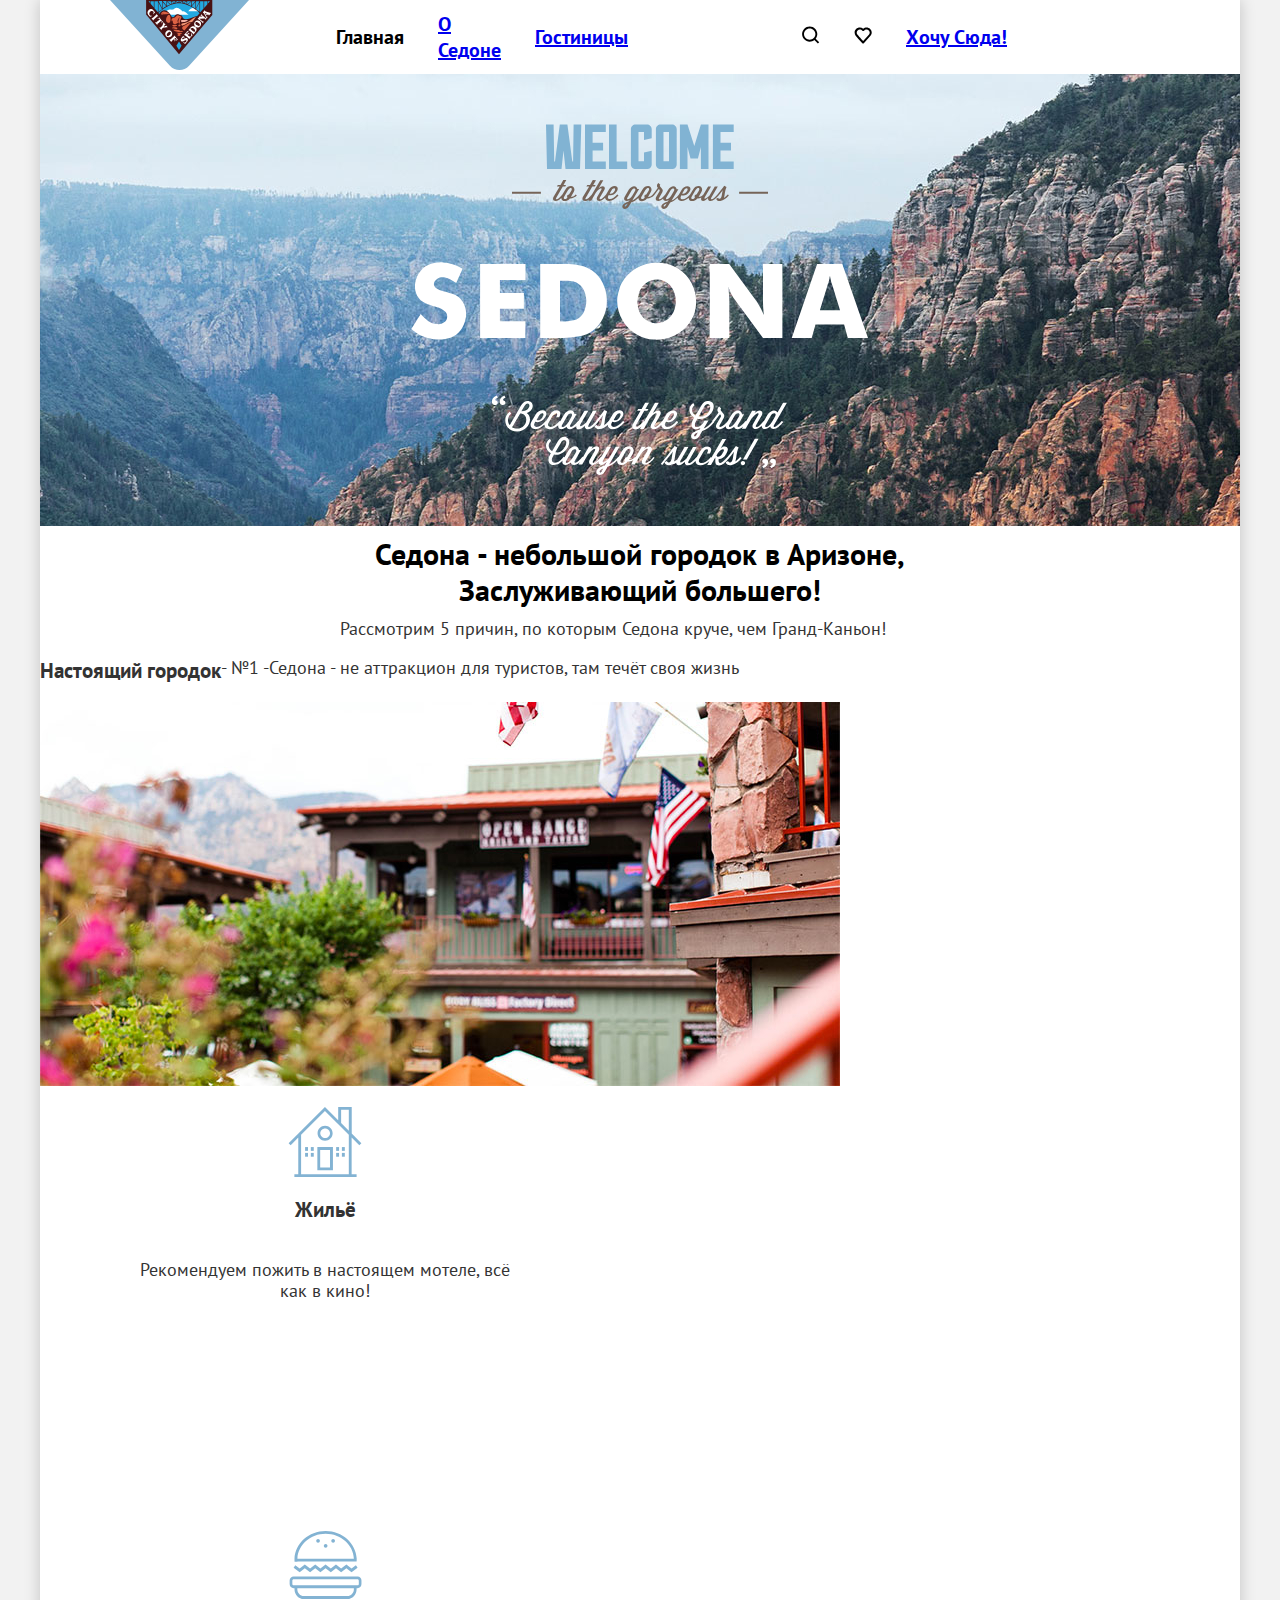
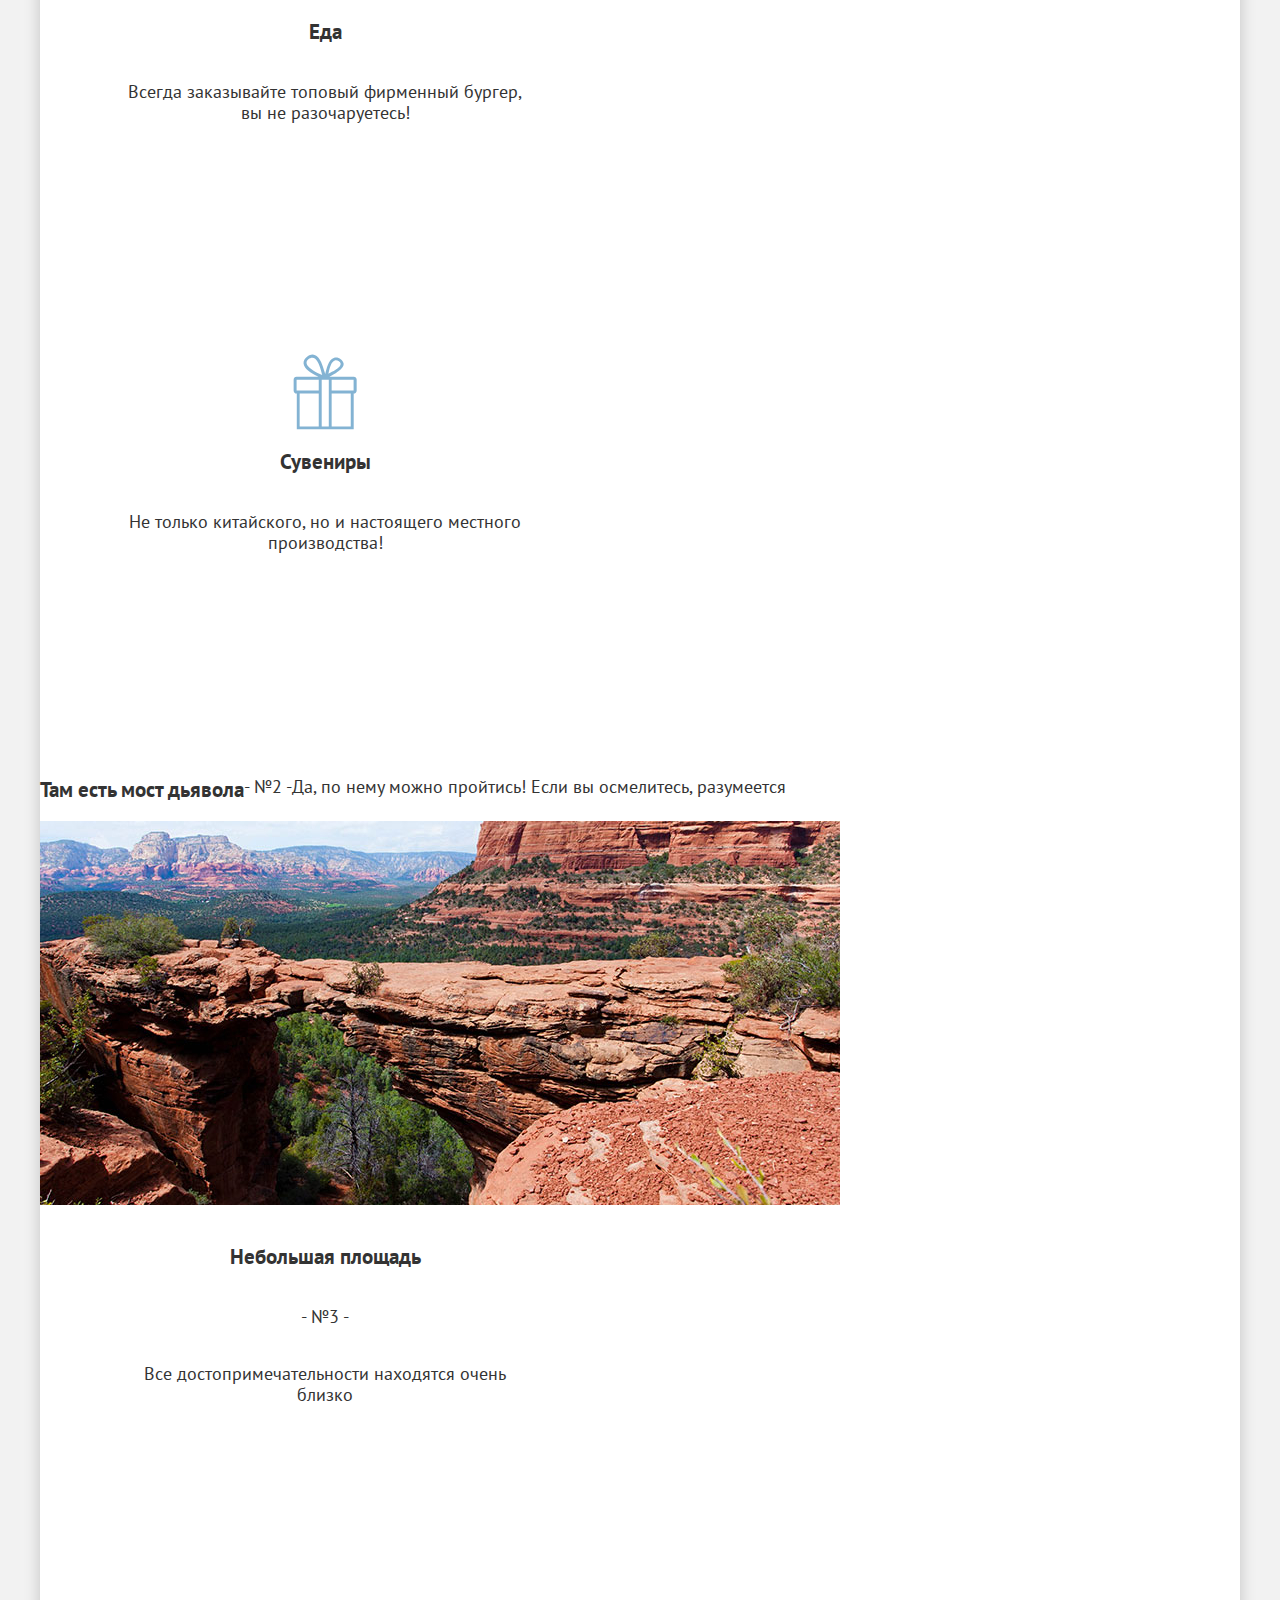
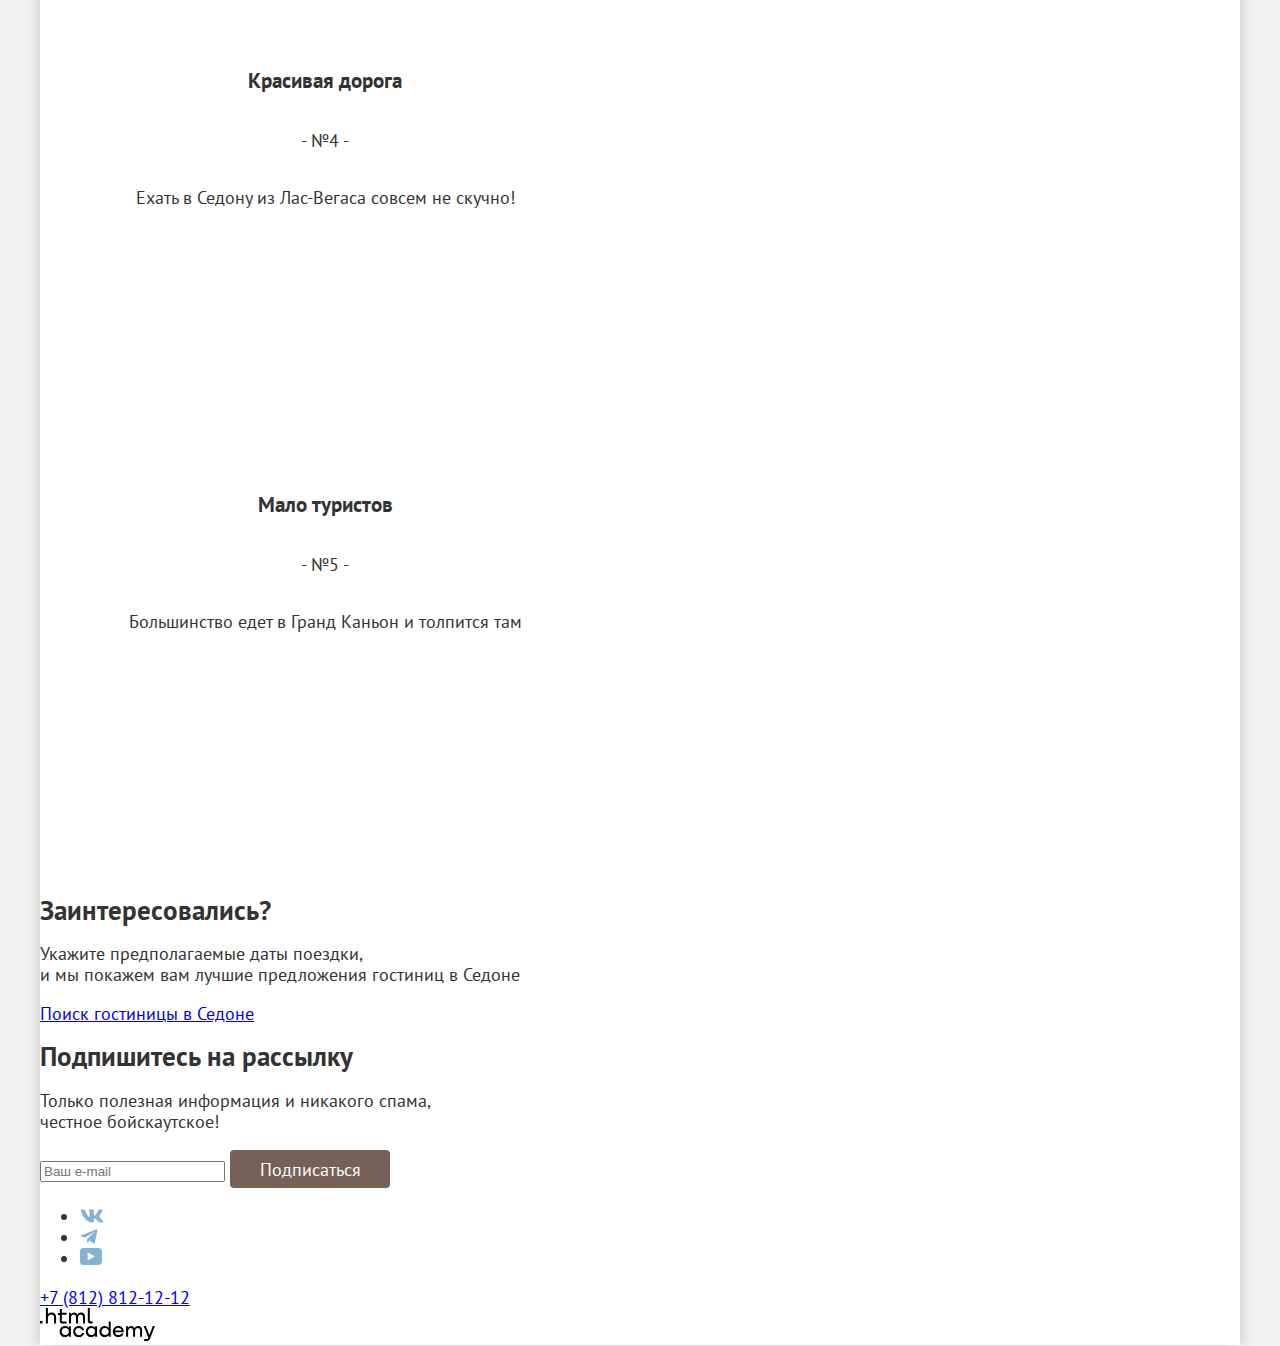
<file: index.html>
<!DOCTYPE html>
<html lang="ru">
  <head>
    <meta charset="utf-8">
    <title>Седона</title>
    <link rel="stylesheet" href="styles/styles.css">
  </head>
  <body> 
    <!-----------------------------Header----------------------------->
    <header class="page-header">
      <a class="logo">
        <img src="images/svg/logo.svg" width="139" height="70" alt="Логотип">
      </a>
     <!---------------------------Navigation--------------------------->
      <nav class="navigation">
          <ul class="navigation-list">
              <li class="navigation-item">
                <a class="navigation-link">Главная</a>
              </li>
              <li class="navigation-item">
                  <a href="#" class="navigation-link">О Седоне</a>
              </li>
              <li class="navigation-item">
                <a href="catalog.html" class="navigation-link">Гостиницы</a>
              </li>
          </ul>
      </nav>
      <nav class="navigation">
        <ul class="navigation-list">
          <li class="navigation-item">
            <img class="header-icons" src="images/svg/search.svg" alt="Поиск" width="18" height="18">
              <a href="#" class="navigation-link">
                <span class="visually-hidden">Поиск</span>
              </a>
          </li>
          <li class="navigation-item">
            <img class="header-icons" src="images/svg/favorite.svg" alt="Избранное" width="18" height="17">
            <a href="#" class="navigation-link">
              <span class="visually-hidden">Избранное</span>
            </a>
          </li>
          <li class="navigation-item">
            <a href="#" class="navigation-button">Хочу сюда!</a>
          </li>
        </ul>
      </nav>
    </header>
    <!-------------------------Main-------------------------->
    <main class="main-index">

        <section class="welcome">
          <h1 class="visually-hidden">Добро пожаловать в Седону</h1>
            <img class="image-welcome" src="images/svg/welcome.svg" width="458" height="352" alt="Добро пожаловать в Седону">
        </section>   
        
        <section class="reasons">
          <p class="welcome-description">
             Седона - небольшой городок в Аризоне, Заслуживающий большего! 
          </p>
          <p class="intro">
          Рассмотрим 5 причин, по которым Седона круче, чем Гранд-Каньон!
          </p>
          <div class="main-reason">
            <h3 class="reason-title">Настоящий городок</h3>
              <p class="reason-position">- №1 -</p>
                <p class="reason-description">Седона - не аттракцион для туристов, там течёт своя жизнь</p>
              <img class="reason-image" src="images/jpg/photo-1.jpg" width="800" height="384" alt="Городок пейзаж">     
          </div>
          <div class="secondary-reason">
            <img class="housing" src="images/svg/housing.svg" alt="housing" width="74" height="72">
            <h3 class="reason-title">Жильё</h3>
              <p class="reason-description">
              Рекомендуем пожить в настоящем мотеле, всё как в кино!</p>
          </div>
          <div class="secondary-reason">
            <img class="food" src="images/svg/food.svg" alt="food" width="73" height="70">
            <h3 class="reason-title">Еда</h3>
              <p class="reason-description">Всегда заказывайте топовый фирменный бургер, вы не разочаруетесь!</p>
          </div>
          <div class="secondary-reason">
            <img class="souvenirs" src="images/svg/souvenirs.svg" alt="souvenirs" width="64" height="76">
              <h3 class="reason-title">Сувениры</h3>
                <p class="reason-description">Не только китайского, но и настоящего местного производства!</p>
          </div>  
          <div class="main-reason">
            <h3 class="reason-title">Там есть мост дьявола</h3>
              <p class="reason-position">- №2 -</p>
                <p class="reason-description">Да, по нему можно пройтись! Если вы осмелитесь, разумеется</p>
            <img class="reason-image" src="images/jpg/photo-2.jpg" width="800" height="384" alt="Мост дьявола">
          </div>
          <div class="secondary-reason">
            <h3 class="reason-title">Небольшая площадь</h3>
              <p class="reason-position">- №3 -</p>
                <p class="reason-description"> Все достопримечательности находятся очень близко</p>
          </div>
          <div class="secondary-reason">
            <h3 class="reason-title">Красивая дорога</h3>
              <p class="reason-position">- №4 -</p>
                <p class="reason-description">Ехать в Седону из Лас-Вегаса совсем не скучно!</p>
          </div>
          <div class="secondary-reason">
            <h3 class="reaso-title">Мало туристов</h3>
              <p class="reason-position">- №5 -</p>
                <p class="reason-descripion">Большинство едет в Гранд Каньон и толпится там</p>
          </div>
          </section>
          <section class="invited">
            <h2 class="invited-title">Заинтересовались?</h2>
              <p class="invited-description">Укажите предполагаемые даты поездки,<br>и мы покажем вам лучшие предложения гостиниц в Седоне </p>
              <a href="#" class="invited-link"> Поиск гостиницы в Седоне</a>
        </section>
    </main>
      <!------------------------Footer------------------------------>
    <footer class="page-footer">
          <section class="news-background">
            <h2 class="news-title-index">Подпишитесь на рассылку</h2>
              <p class="news-description">Только полезная информация и никакого спама,<br>честное бойскаутское!</p>
                <form class="news-form" action="https://echo.htmlacademy.ru/" method="post">
                  <label class="news-email">
                    <span class="visually-hidden">E-mail</span>
                  </label>
                <input class="field" placeholder="Ваш e-mail" type="email" name="news-email" id="news-email" required>
                 <button class="button news-button" type="submit">Подписаться</button>
              </form>
          </section>
        <!----------------------Social network---------------------------->
        <section class="social networks">
          <h2 class="visually-hidden">Социальные сети</h2>
            <ul class="social-list">
              <li class="social-item">             
                  <a class="social-link" href="https://vk.com/htmlacademy">     
                      <img class="social-icons" src="images/svg/VK.svg" width="24" height="14" alt="VK">
                    <span class="visually-hidden">VK</span>
                  </a>
              </li>
              <li class="social-item">
                  <a class="social-link" href="https://t.me/htmlacademy">
                      <img class="social-icons" src="images/svg/telegram.svg" width="18" height="15" alt="Telegram"> 
                    <span class="visually-hidden">Telegram</span>
                  </a>
              </li>
              <li class="social-item">               
                  <a class="social-link" href="https://www.youtube.com/user/htmlacademyru">
                      <img class="social-icons" src="images/svg/youtube.svg" width="22" height="17" alt="YouTube">
                    <span class="visually-hidden">Youtube</span>
                  </a>
              </li>
            </ul>
        </section>
        <section class="tel">
          <h2 class="visually-hidden">Телефон</h2>
            <a href="tel:88128121212">+7 (812) 812-12-12</a>
        </section>
        <section class="htmlacademy-link"> 
            <a class="htmlacademy-link" href="https://htmlacademy.ru"><img src="images/svg/HTML-Academy.svg" width="115" height="33" alt="логотип html academy"></a>
        </section>
    </footer>
  </body>
</html>
</file>
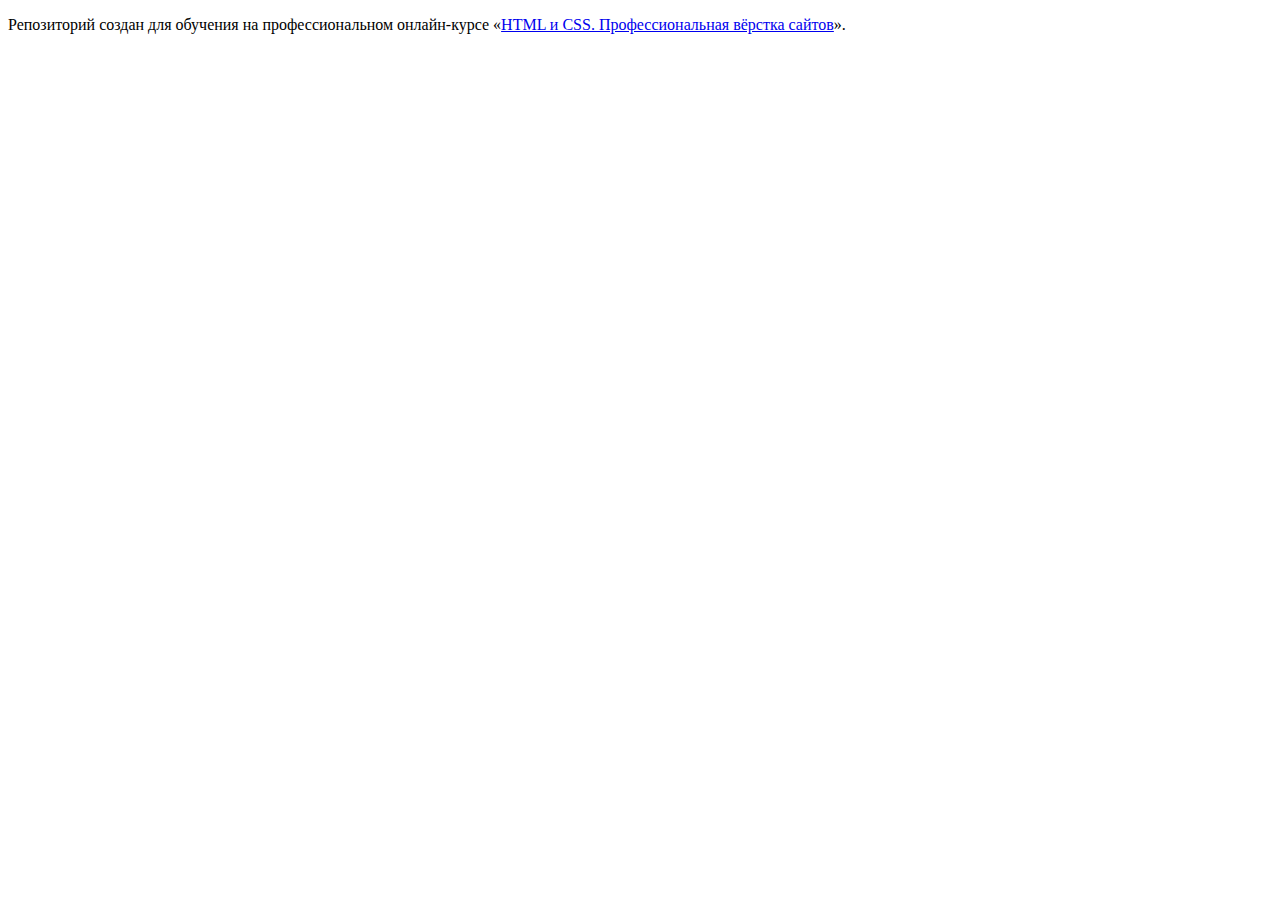
<file: 1/index.html>
<!DOCTYPE html>
<html lang="ru">
  <head>
    <meta charset="utf-8">
    <title>HTML Academy: Седона</title>
    <base href="https://htmlacademy-htmlcss.github.io/2101973-sedona-34/1/">
</head>
  <body>

    <p>Репозиторий создан для обучения на профессиональном онлайн‑курсе «<a href="https://htmlacademy.ru/intensive/htmlcss">HTML и CSS. Профессиональная вёрстка сайтов</a>».</p>

  </body>
</html>
</file>
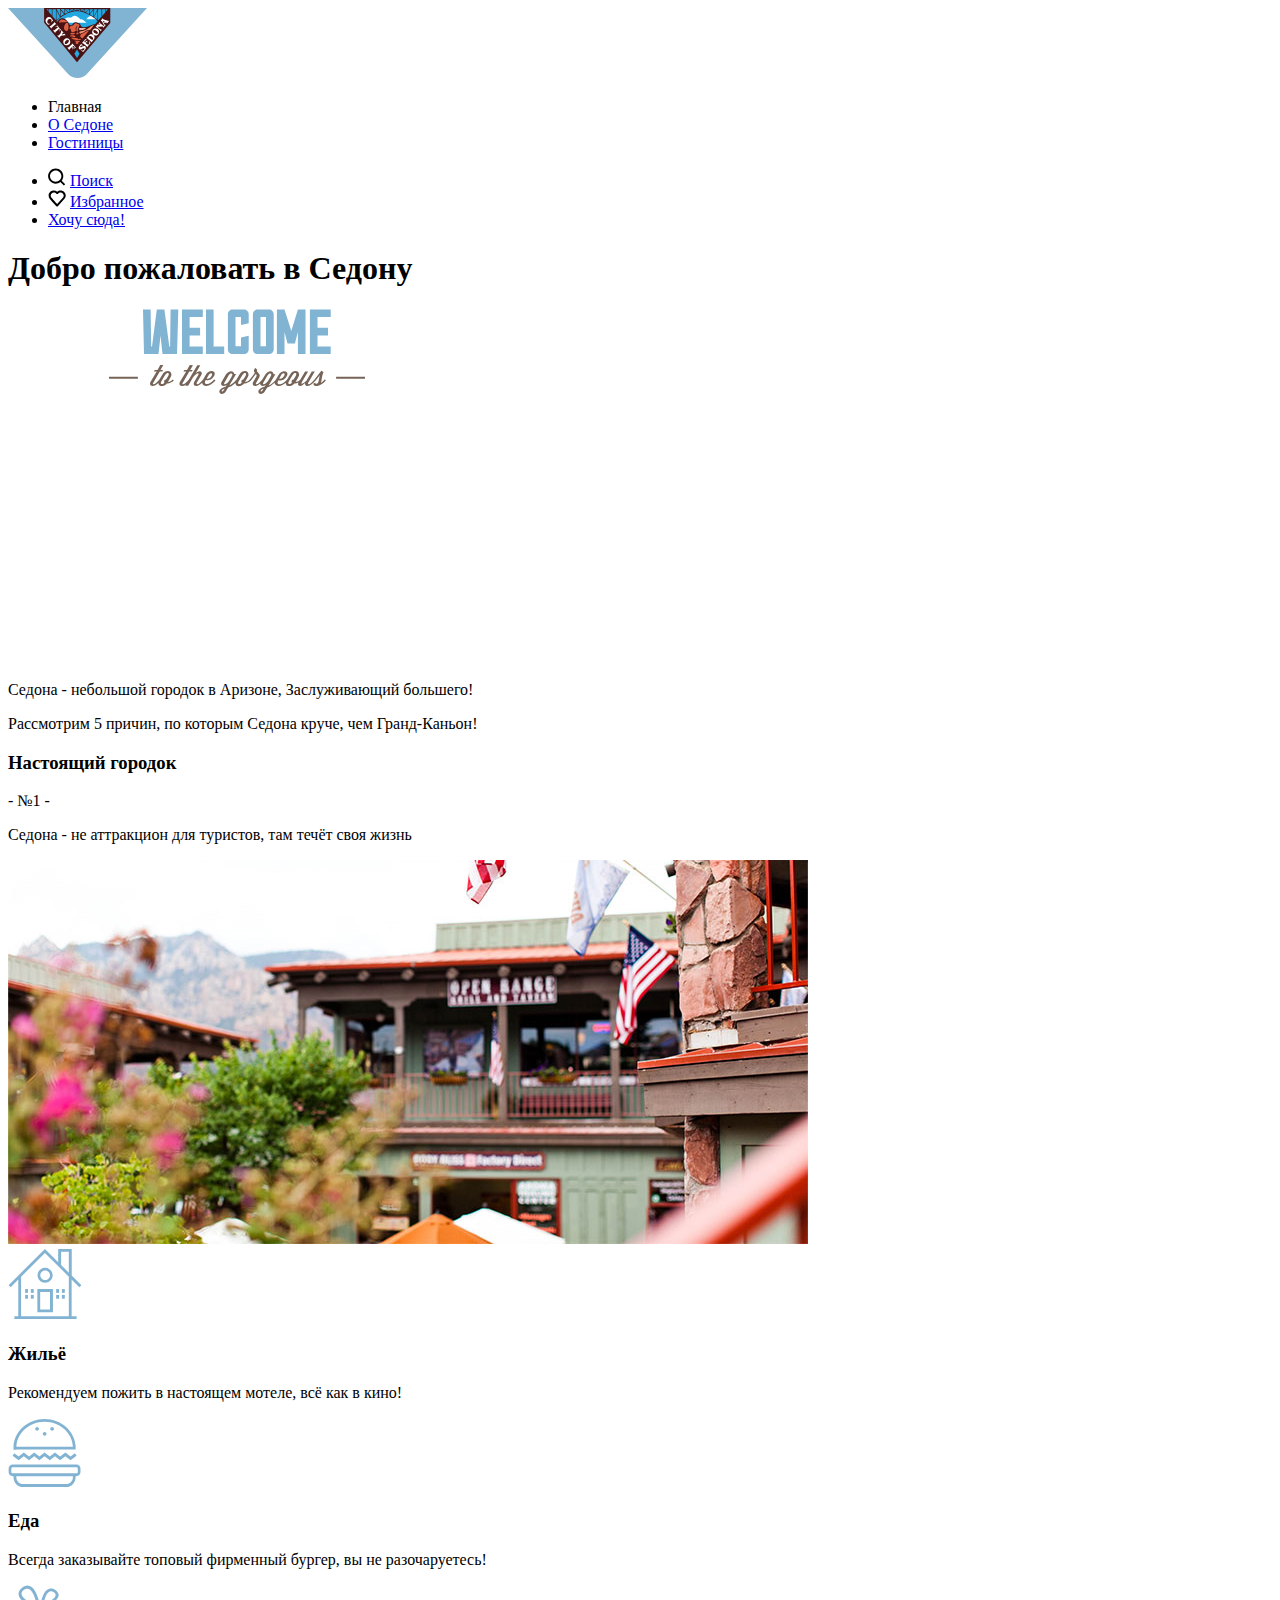
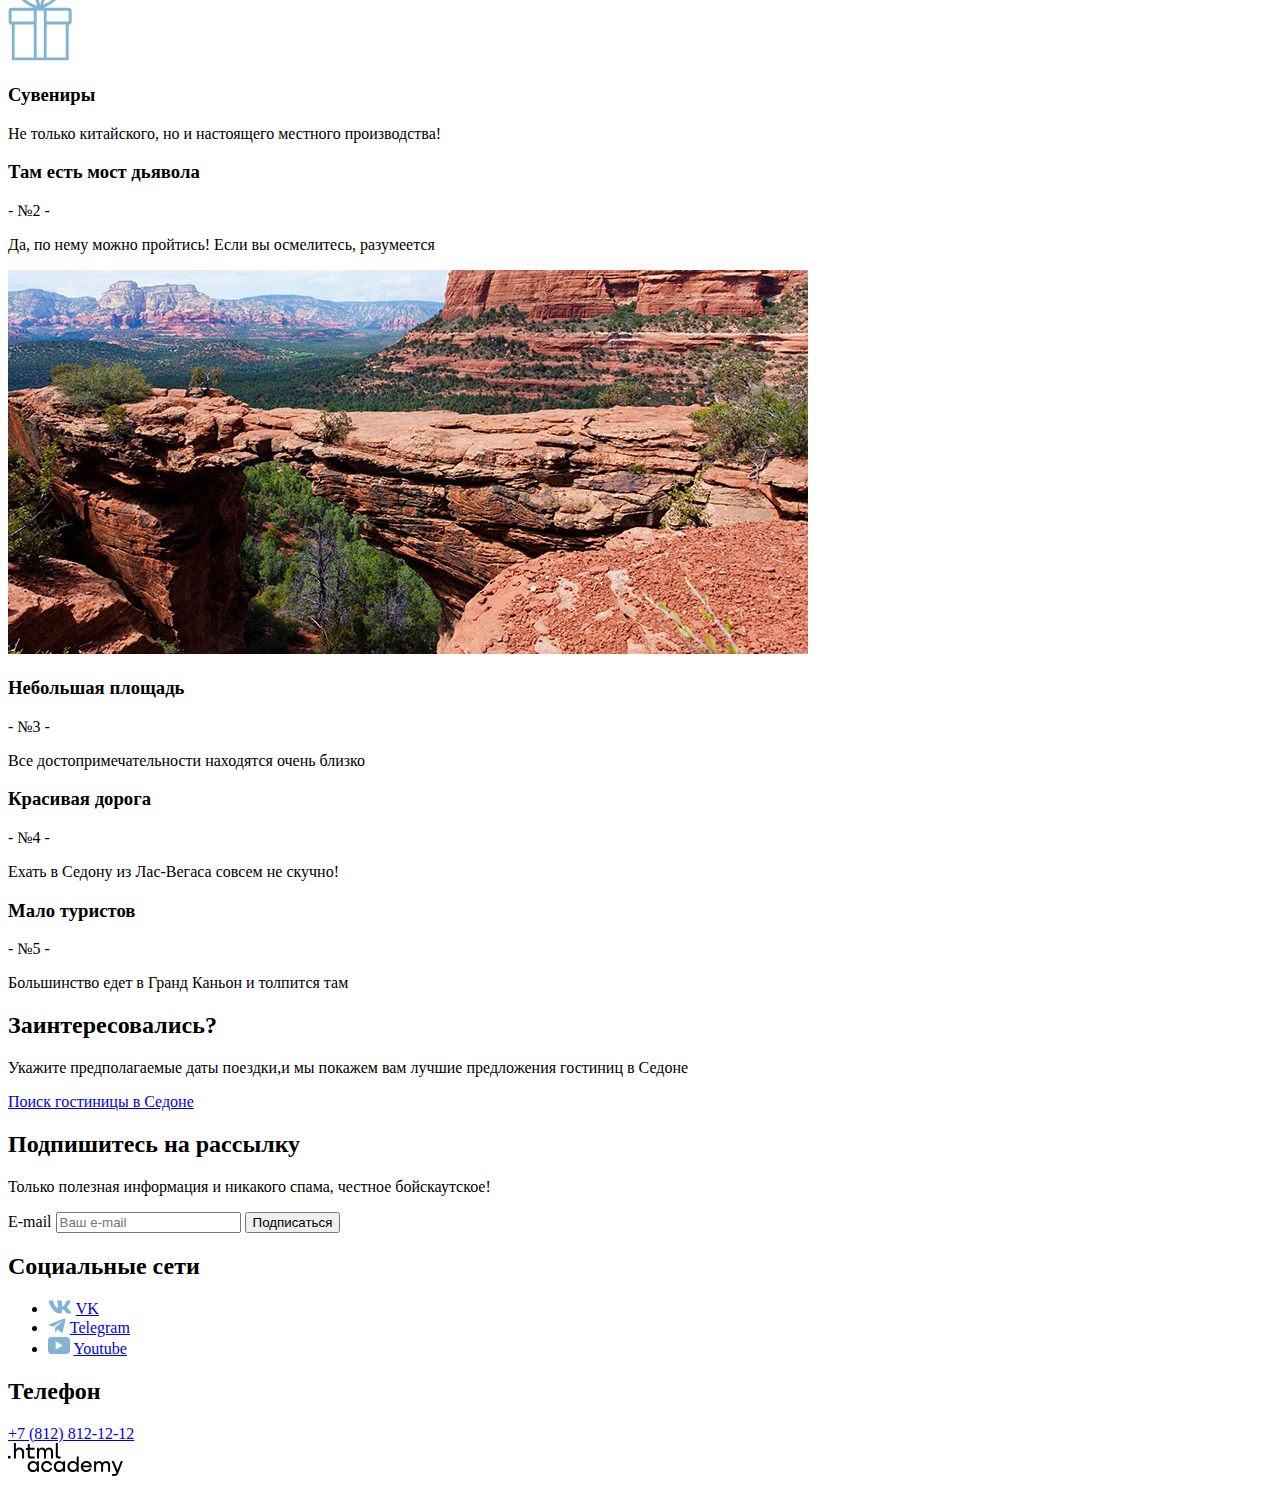
<file: 4/index.html>
<!DOCTYPE html>
<html lang="ru">
  <head>
    <meta charset="utf-8">
    <title>Седона</title>
    <base href="https://htmlacademy-htmlcss.github.io/2101973-sedona-34/4/">
</head>
  <body> 
    <!-----------------------------Header----------------------------->
    <header class="page-header">
      <a class="logo">
        <img src="images/svg/logo.svg" width="139" height="70" alt="Логотип">
      </a>
     <!---------------------------Navigation--------------------------->
      <nav class="navigation">
          <ul class="navigatiin-list">
              <li class="navigation-item">
                <a class="navigation-link">Главная</a>
              </li>
              <li class="navigation-item">
                <a href="#" class="navigation-link">О Седоне</a>
              </li>
              <li class="navigation-item">
                <a href="catalog.html" class="navigation-link">Гостиницы</a>
              </li>
          </ul>
      </nav>
      <nav class="navigation">
        <ul class="navigation-list">
          <li class="navigation-item">
            <img class="header-icons" src="images/svg/search.svg" alt="Поиск" width="18" height="18">
              <a href="#" class="navigation-link">
                <span class="visually-hidden">Поиск</span>
              </a>
          </li>
          <li class="navigation-item">
            <img class="header-icons" src="images/svg/favorite.svg" alt="Избранное" width="18" height="17">
            <a href="#" class="navigation-link">
              <span class="visually-hidden">Избранное</span>
            </a>
          </li>
          <li class="navigation-item">
            <a href="#" class="navigation-link">Хочу сюда!</a></li>
        </ul>
      </nav>
    </header>
    <!-------------------------Main-------------------------->
    <main class="main-index">
        <h1 class="visually-hidden">Добро пожаловать в Седону</h1>
          <img class="Welcome" src="images/svg/welcome.svg" width="458" height="352" alt="Добро пожаловать в Седону">
          <p class="welcome-description">
             Седона - небольшой городок в Аризоне, Заслуживающий большего! 
          </p>
        <section class="reasons">
          <p class="intro">
          Рассмотрим 5 причин, по которым Седона круче, чем Гранд-Каньон!
          </p>
        <div class="main-reason">
          <h3 class="reason-title">Настоящий городок</h3>
           <p class="reason-position">- №1 -</p>
           <p class="reason-description">Седона - не аттракцион для туристов, там течёт своя жизнь</p>
           <img class="reason-image" src="images/jpg/photo-1.jpg" width="800" height="384" alt="Городок пейзаж">     
        </div>
        <div class="secondary-reason">
          <img class="housing" src="images/svg/housing.svg" alt="housing" width="74" height="72">
          <h3 class="reason-title">Жильё</h3>
            <p class="reason-description">
            Рекомендуем пожить в настоящем мотеле, всё как в кино!</p>
        </div>
        <div class="secondary-reason">
          <img class="food" src="images/svg/food.svg" alt="food" width="73" height="70">
          <h3 class="reason-title">Еда</h3>
            <p class="reason-description">Всегда заказывайте топовый фирменный бургер, вы не разочаруетесь!</p>
        </div>
        <div class="secondary-reason">
          <img class="souvenirs" src="images/svg/souvenirs.svg" alt="souvenirs" width="64" height="76">
            <h3 class="reason-title">Сувениры</h3>
              <p class="reason-description">Не только китайского, но и настоящего местного производства!</p>
        </div>  
        <div class="main-reason">
          <h3 class="reason-title">Там есть мост дьявола</h3>
            <p class="reason-position">- №2 -</p>
              <p class="reason-description">Да, по нему можно пройтись! Если вы осмелитесь, разумеется</p>
          <img class="reason-image" src="images/jpg/photo-2.jpg" width="800" height="384" alt="Мост дьявола">
        </div>
        <div class="secondary-reason">
          <h3 class="reason-title">Небольшая площадь</h3>
            <p class="reason-position">- №3 -</p>
              <p class="reason-description"> Все достопримечательности находятся очень близко</p>
        </div>
        <div class="secondary-reason">
          <h3 class="reason-title">Красивая дорога</h3>
            <p class="reason-position">- №4 -</p>
              <p class="reason-description">Ехать в Седону из Лас-Вегаса совсем не скучно!</p>
        </div>
        <div class="secondary-reason">
          <h3 class="reaso-title">Мало туристов</h3>
            <p class="reason-position">- №5 -</p>
              <p class="reason-descripion">Большинство едет в Гранд Каньон и толпится там</p>
        </div>
        </section>
        <section class="invited">
          <h2 class="invited-title">Заинтересовались?</h2>
            <p class="invited-description">Укажите предполагаемые даты поездки,и мы покажем вам лучшие предложения гостиниц в Седоне </p>
            <a href="#"> Поиск гостиницы в Седоне</a>
        </section>
    </main>
      <!------------------------Footer------------------------------>
    <footer class="page-footer">
        <section class="news news-background">
            <h2 class="news-title">Подпишитесь на рассылку</h2>
            <p class="news-description">Только полезная информация и никакого спама, честное бойскаутское!</p>
              <form class="news-form" action="https://echo.htmlacademy.ru/" method="post">
                <label class="news-email">
                  <span class="visually-hidden">E-mail</span>
                </label>
                <input class="field" placeholder="Ваш e-mail" type="email" name="news-email" id="news-email" required>
                 <button class="button news-button" type="submit">Подписаться</button>
              </form>
        </section>
        <!----------------------Social network---------------------------->
        <section class="social networks">
          <h2 class="visually-hidden">Социальные сети</h2>
            <ul class="social-list">
              <li class="social-item">
                <img class="social-icons" src="images/svg/VK.svg" width="24" height="14" alt="VK">
                  <a class="social-link" href="https://vk.com/htmlacademy">
                    <span class="visually-hidden">VK</span>
                  </a>
              </li>
              <li class="social-item">
                <img class="social-icons" src="images/svg/telegram.svg" width="18" height="15" alt="Telegram"> 
                  <a class="social-link" href="https://t.me/htmlacademy">
                    <span class="visually-hiden">Telegram</span>
                  </a>
              </li>
              <li class="social-item">
                <img class="social-icons" src="images/svg/youtube.svg" width="22" height="17" alt="YouTube">
                  <a class="social-link" href="https://www.youtube.com/user/htmlacademyru">
                    <span class="visually-hidden">Youtube</span>
                  </a>
              </li>
            </ul>
        </section>
        <section class="tel">
          <h2 class="visually-hidden">Телефон</h2>
            <a href="tel:88128121212">+7 (812) 812-12-12</a>
        </section>
        <section class="htmlacademy-link"> 
            <a class="htmlacademy-link" href="https://htmlacademy.ru"><img src="images/svg/HTML-Academy.svg" width="115" height="33" alt="логотип html academy"></a>
        </section>
    </footer>
  </body>
</html>
</file>
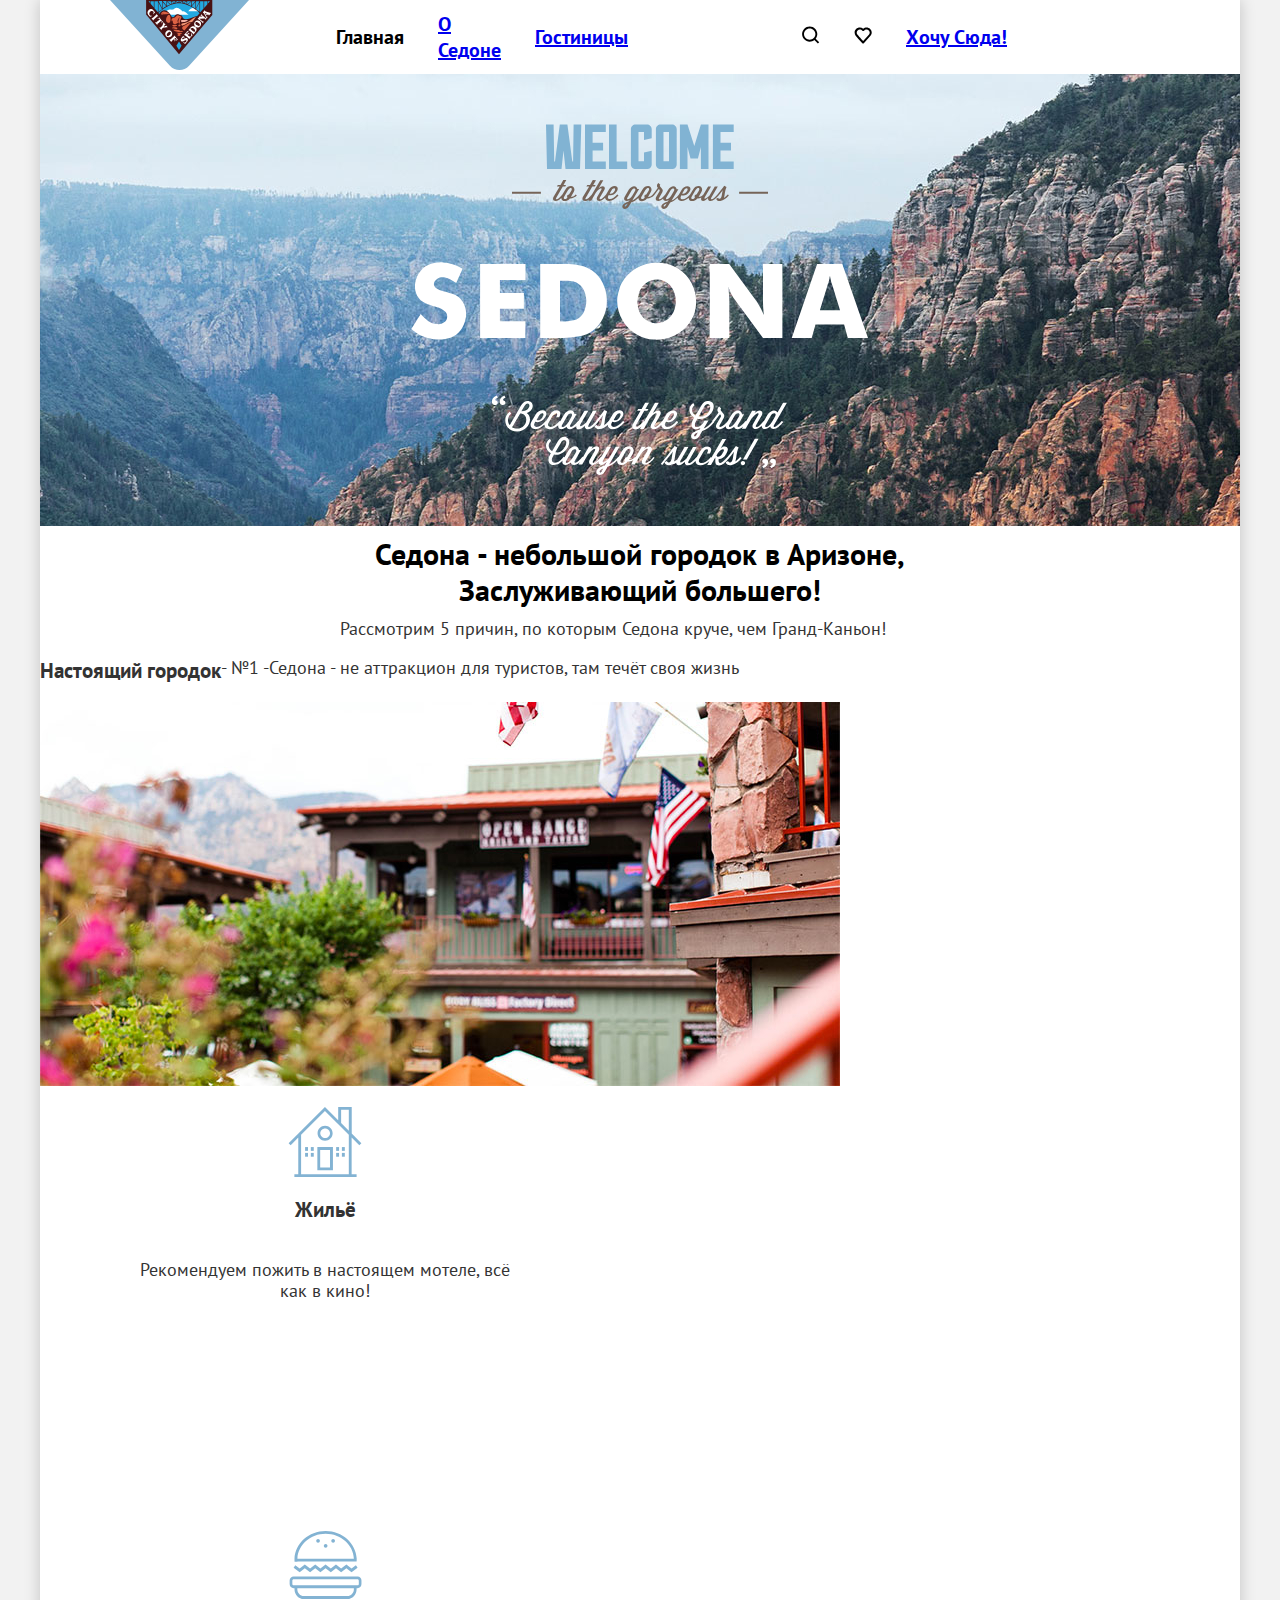
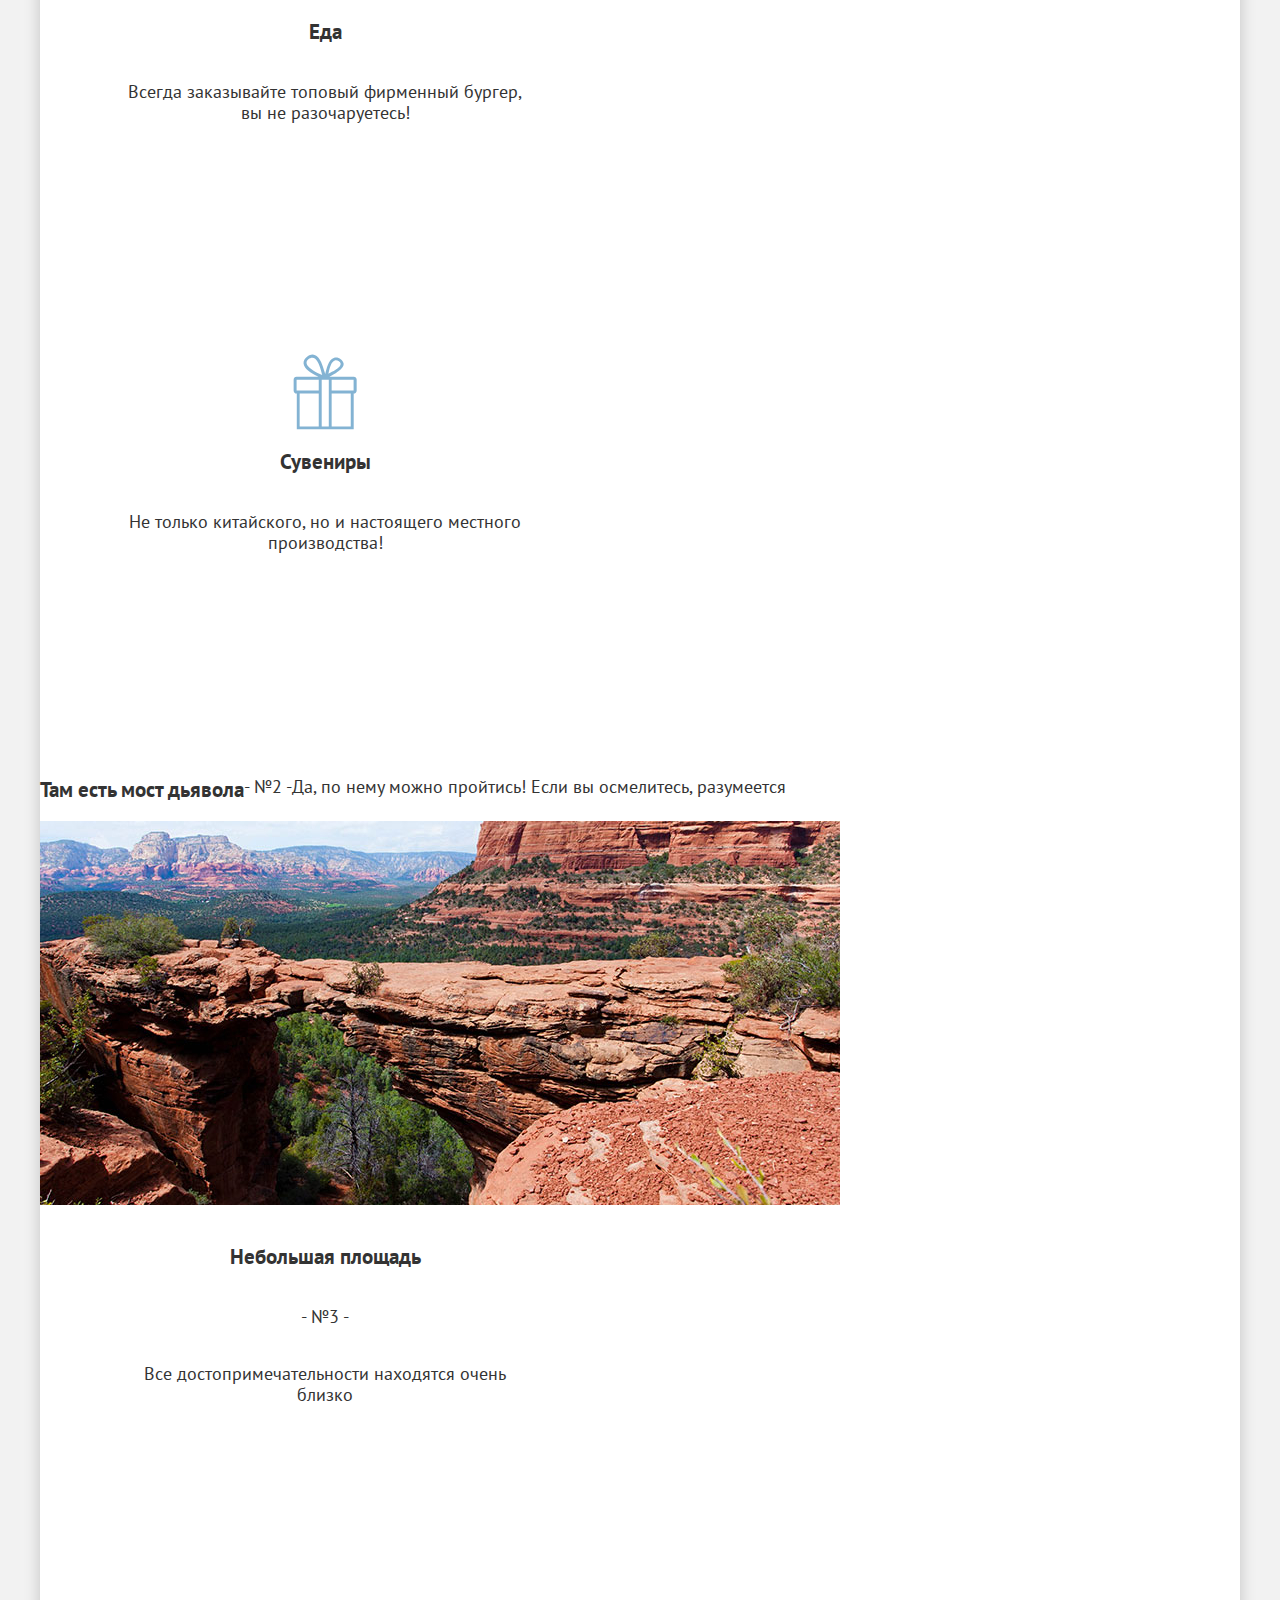
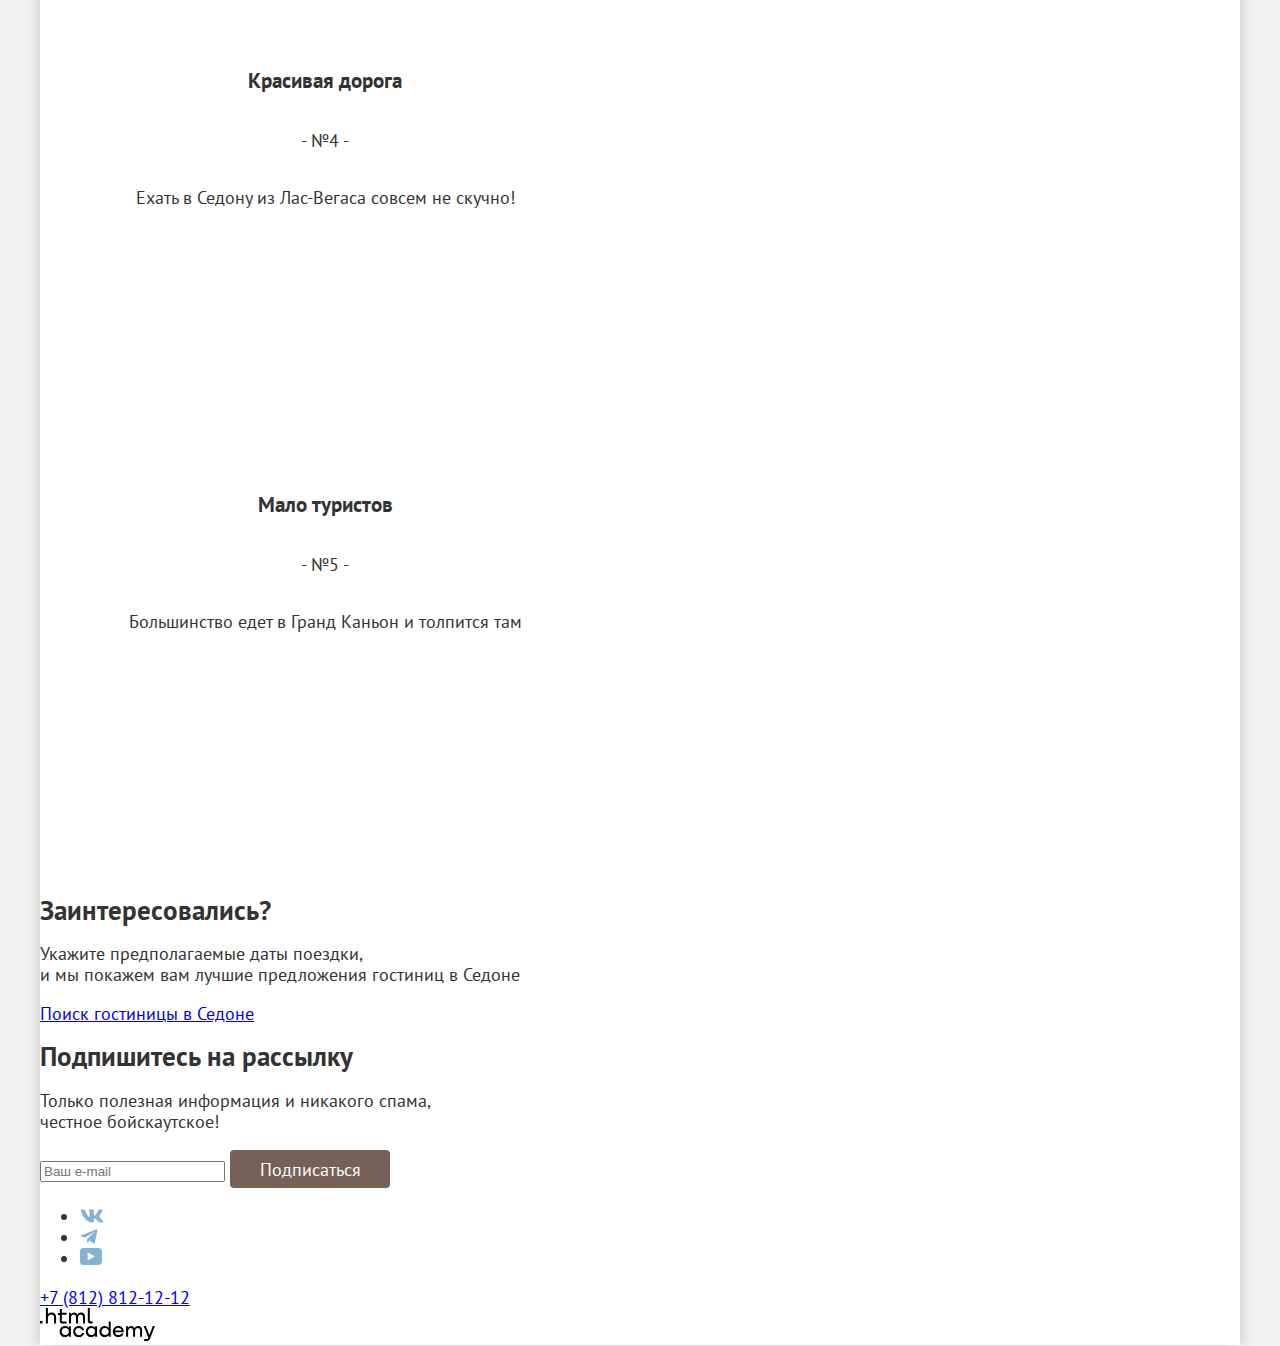
<file: 5/index.html>
<!DOCTYPE html>
<html lang="ru">
  <head>
    <meta charset="utf-8">
    <title>Седона</title>
    <link rel="stylesheet" href="styles/styles.css">
    <base href="https://htmlacademy-htmlcss.github.io/2101973-sedona-34/5/">
</head>
  <body> 
    <!-----------------------------Header----------------------------->
    <header class="page-header">
      <a class="logo">
        <img src="images/svg/logo.svg" width="139" height="70" alt="Логотип">
      </a>
     <!---------------------------Navigation--------------------------->
      <nav class="navigation">
          <ul class="navigation-list">
              <li class="navigation-item">
                <a class="navigation-link">Главная</a>
              </li>
              <li class="navigation-item">
                  <a href="#" class="navigation-link">О Седоне</a>
              </li>
              <li class="navigation-item">
                <a href="catalog.html" class="navigation-link">Гостиницы</a>
              </li>
          </ul>
      </nav>
      <nav class="navigation">
        <ul class="navigation-list">
          <li class="navigation-item">
            <img class="header-icons" src="images/svg/search.svg" alt="Поиск" width="18" height="18">
              <a href="#" class="navigation-link">
                <span class="visually-hidden">Поиск</span>
              </a>
          </li>
          <li class="navigation-item">
            <img class="header-icons" src="images/svg/favorite.svg" alt="Избранное" width="18" height="17">
            <a href="#" class="navigation-link">
              <span class="visually-hidden">Избранное</span>
            </a>
          </li>
          <li class="navigation-item">
            <a href="#" class="navigation-button">Хочу сюда!</a>
          </li>
        </ul>
      </nav>
    </header>
    <!-------------------------Main-------------------------->
    <main class="main-index">

        <section class="welcome">
          <h1 class="visually-hidden">Добро пожаловать в Седону</h1>
            <img class="image-welcome" src="images/svg/welcome.svg" width="458" height="352" alt="Добро пожаловать в Седону">
        </section>   
        
        <section class="reasons">
          <p class="welcome-description">
             Седона - небольшой городок в Аризоне, Заслуживающий большего! 
          </p>
          <p class="intro">
          Рассмотрим 5 причин, по которым Седона круче, чем Гранд-Каньон!
          </p>
          <div class="main-reason">
            <h3 class="reason-title">Настоящий городок</h3>
              <p class="reason-position">- №1 -</p>
                <p class="reason-description">Седона - не аттракцион для туристов, там течёт своя жизнь</p>
              <img class="reason-image" src="images/jpg/photo-1.jpg" width="800" height="384" alt="Городок пейзаж">     
          </div>
          <div class="secondary-reason">
            <img class="housing" src="images/svg/housing.svg" alt="housing" width="74" height="72">
            <h3 class="reason-title">Жильё</h3>
              <p class="reason-description">
              Рекомендуем пожить в настоящем мотеле, всё как в кино!</p>
          </div>
          <div class="secondary-reason">
            <img class="food" src="images/svg/food.svg" alt="food" width="73" height="70">
            <h3 class="reason-title">Еда</h3>
              <p class="reason-description">Всегда заказывайте топовый фирменный бургер, вы не разочаруетесь!</p>
          </div>
          <div class="secondary-reason">
            <img class="souvenirs" src="images/svg/souvenirs.svg" alt="souvenirs" width="64" height="76">
              <h3 class="reason-title">Сувениры</h3>
                <p class="reason-description">Не только китайского, но и настоящего местного производства!</p>
          </div>  
          <div class="main-reason">
            <h3 class="reason-title">Там есть мост дьявола</h3>
              <p class="reason-position">- №2 -</p>
                <p class="reason-description">Да, по нему можно пройтись! Если вы осмелитесь, разумеется</p>
            <img class="reason-image" src="images/jpg/photo-2.jpg" width="800" height="384" alt="Мост дьявола">
          </div>
          <div class="secondary-reason">
            <h3 class="reason-title">Небольшая площадь</h3>
              <p class="reason-position">- №3 -</p>
                <p class="reason-description"> Все достопримечательности находятся очень близко</p>
          </div>
          <div class="secondary-reason">
            <h3 class="reason-title">Красивая дорога</h3>
              <p class="reason-position">- №4 -</p>
                <p class="reason-description">Ехать в Седону из Лас-Вегаса совсем не скучно!</p>
          </div>
          <div class="secondary-reason">
            <h3 class="reaso-title">Мало туристов</h3>
              <p class="reason-position">- №5 -</p>
                <p class="reason-descripion">Большинство едет в Гранд Каньон и толпится там</p>
          </div>
          </section>
          <section class="invited">
            <h2 class="invited-title">Заинтересовались?</h2>
              <p class="invited-description">Укажите предполагаемые даты поездки,<br>и мы покажем вам лучшие предложения гостиниц в Седоне </p>
              <a href="#" class="invited-link"> Поиск гостиницы в Седоне</a>
        </section>
    </main>
      <!------------------------Footer------------------------------>
    <footer class="page-footer">
          <section class="news-background">
            <h2 class="news-title-index">Подпишитесь на рассылку</h2>
              <p class="news-description">Только полезная информация и никакого спама,<br>честное бойскаутское!</p>
                <form class="news-form" action="https://echo.htmlacademy.ru/" method="post">
                  <label class="news-email">
                    <span class="visually-hidden">E-mail</span>
                  </label>
                <input class="field" placeholder="Ваш e-mail" type="email" name="news-email" id="news-email" required>
                 <button class="button news-button" type="submit">Подписаться</button>
              </form>
          </section>
        <!----------------------Social network---------------------------->
        <section class="social networks">
          <h2 class="visually-hidden">Социальные сети</h2>
            <ul class="social-list">
              <li class="social-item">             
                  <a class="social-link" href="https://vk.com/htmlacademy">     
                      <img class="social-icons" src="images/svg/VK.svg" width="24" height="14" alt="VK">
                    <span class="visually-hidden">VK</span>
                  </a>
              </li>
              <li class="social-item">
                  <a class="social-link" href="https://t.me/htmlacademy">
                      <img class="social-icons" src="images/svg/telegram.svg" width="18" height="15" alt="Telegram"> 
                    <span class="visually-hidden">Telegram</span>
                  </a>
              </li>
              <li class="social-item">               
                  <a class="social-link" href="https://www.youtube.com/user/htmlacademyru">
                      <img class="social-icons" src="images/svg/youtube.svg" width="22" height="17" alt="YouTube">
                    <span class="visually-hidden">Youtube</span>
                  </a>
              </li>
            </ul>
        </section>
        <section class="tel">
          <h2 class="visually-hidden">Телефон</h2>
            <a href="tel:88128121212">+7 (812) 812-12-12</a>
        </section>
        <section class="htmlacademy-link"> 
            <a class="htmlacademy-link" href="https://htmlacademy.ru"><img src="images/svg/HTML-Academy.svg" width="115" height="33" alt="логотип html academy"></a>
        </section>
    </footer>
  </body>
</html>
</file>
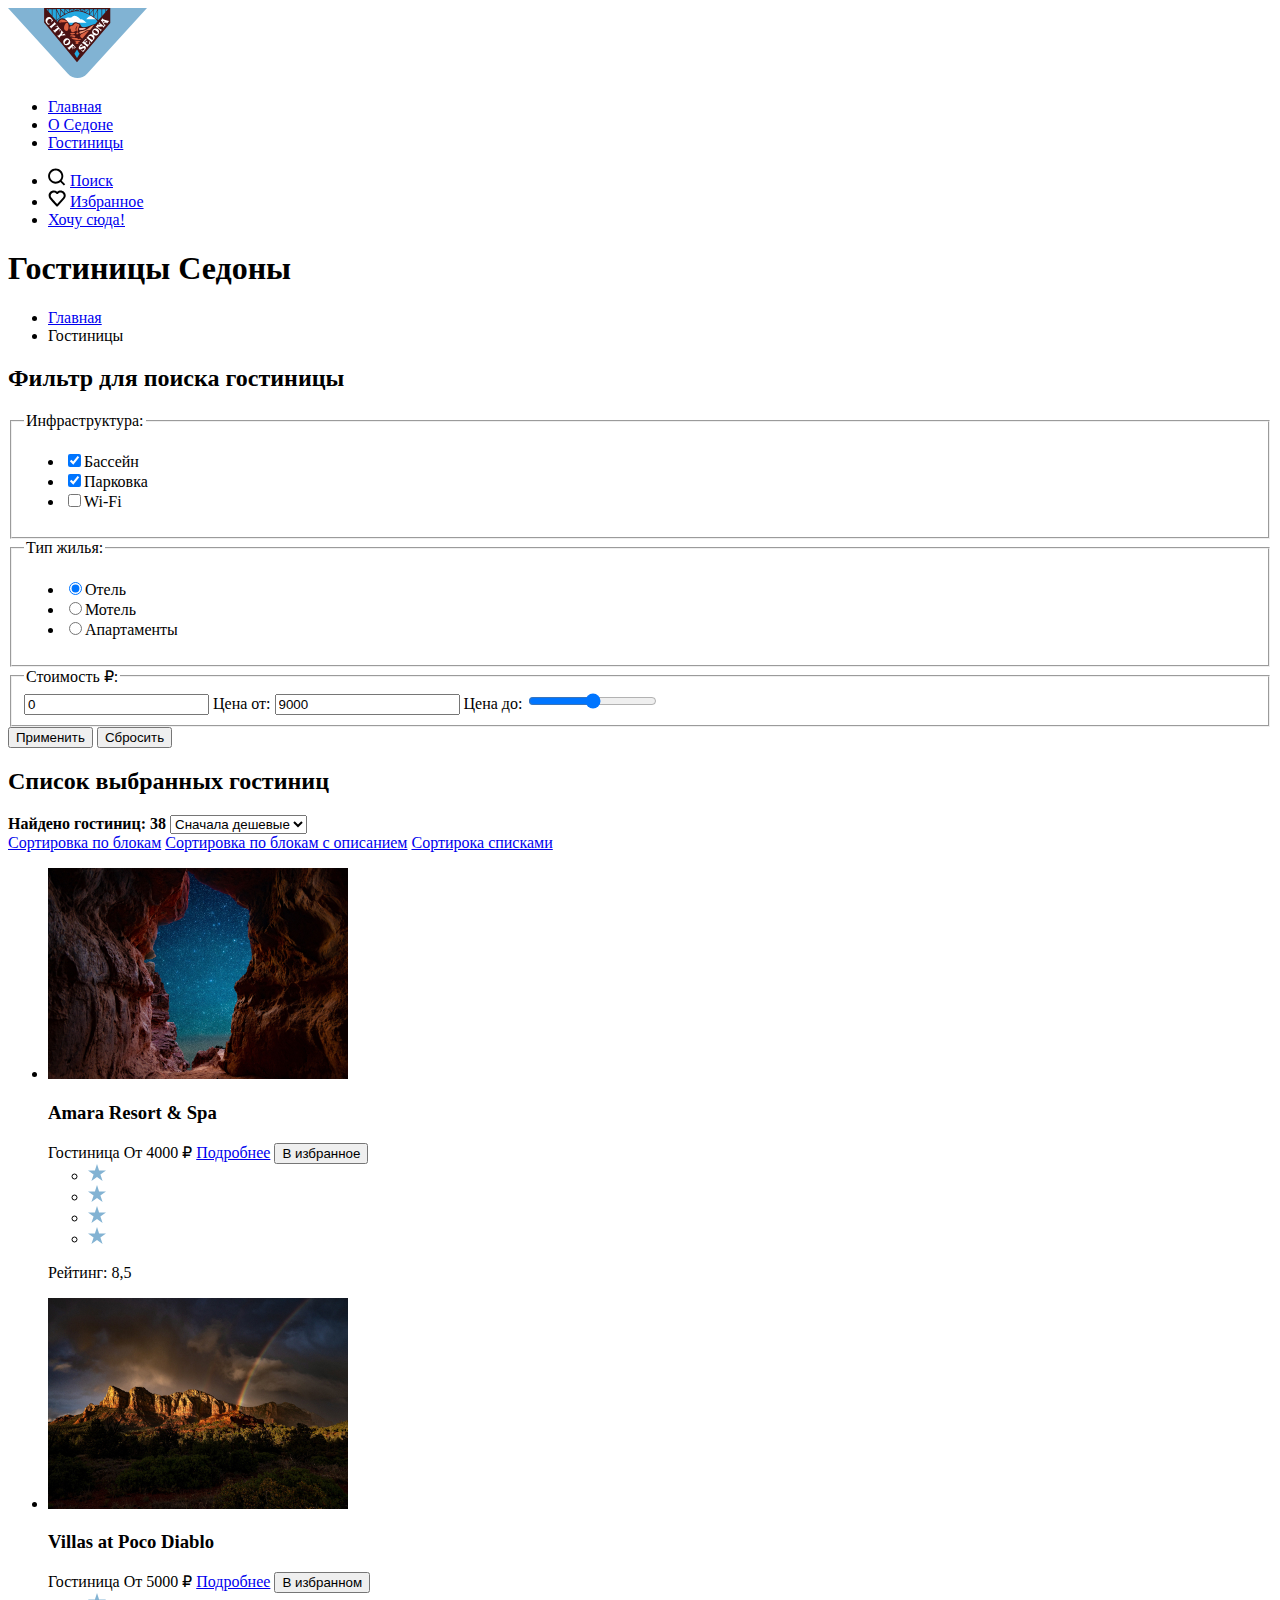
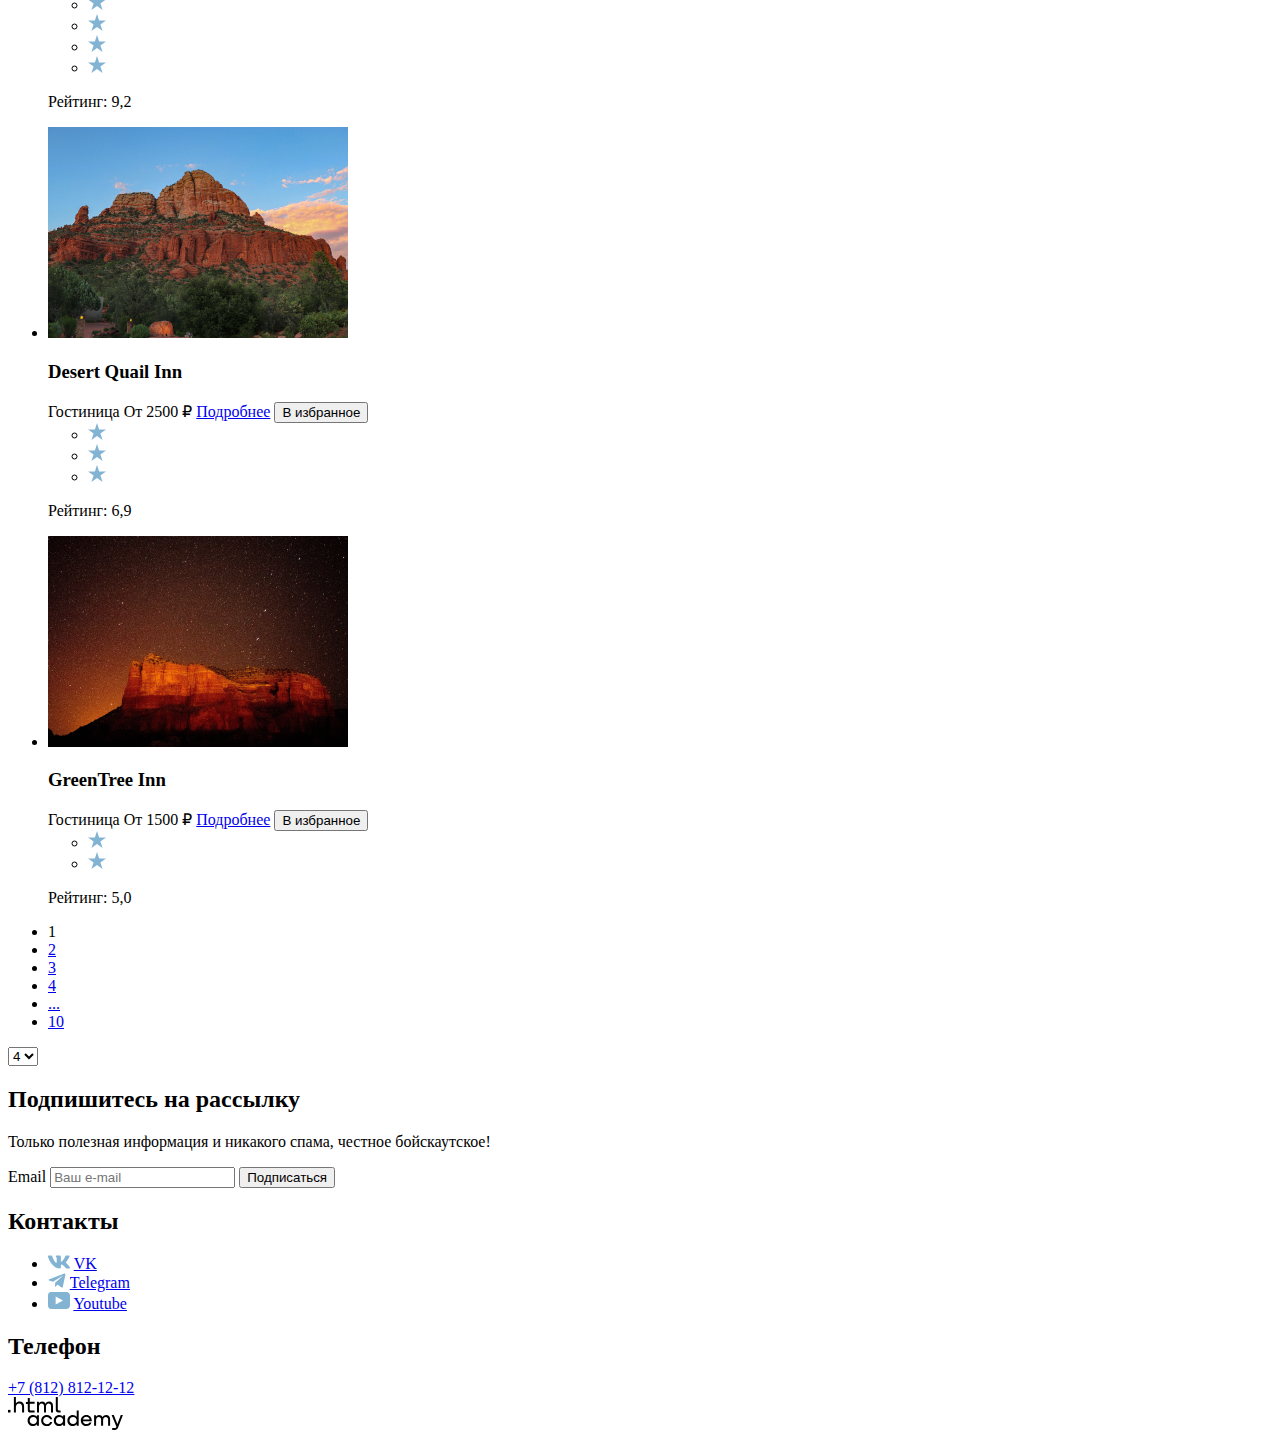
<file: 4/catalog.html>
<!DOCTYPE html>
<html lang="ru">
<head>
    <meta charset="UTF-8">
    <title>Отели Седоны</title>
  <base href="https://htmlacademy-htmlcss.github.io/2101973-sedona-34/4/">
</head>
<body>
    <!----------------------header------------------->
    <header class="page-header">
        <a href="index.html" class="logo">
            <img src="images/svg/logo.svg" width="139" height="70" alt="Логотип">
        </a>
        <!------------------Navigation---------------------->
        <nav class="navigation">
            <ul class="navigation-list">
                <li class="navigation-item">
                    <a href="index.html" class="navigation-link">Главная</a>
                </li>
                <li class="navigation-item">
                    <a href="#" class="navigation-link">О Седоне</a>
                </li>
                <li class="navigation-item">
                    <a href="catalog.html" class="navigation-link">Гостиницы</a>
                </li>
            </ul>
        </nav>
        <nav class="navigation">
            <ul class="navigation-list">
              <li class="navigation-item">
                <img class="header-icons" src="images/svg/search.svg" alt="Поиск" width="18" height="18">
                  <a href="#" class="navigation-link">
                    <span class="visually-hidden">Поиск</span>
                  </a>
              </li>
              <li class="navigation-item">
                <img class="header-icons" src="images/svg/favorite.svg" alt="Избранное" width="18" height="17">
                <a href="#" class="navigation-link">
                  <span class="visually-hidden">Избранное</span>
                </a>
              </li>
              <li class="navigation-item">
                <a href="#" class="navigation-link">Хочу сюда!</a></li>
            </ul>
          </nav>
    </header>
    <!--------------------------Main---------------------->
    <main class="main-catalog">
        <header class="catalog-header">
                <h1 class="catalog-header-title">Гостиницы Седоны</h1>
                    <ul class="breadcrumbs">
                        <li class="breadcrumbs-item">
                            <a class="breadcrumbs-link" href="index.html">
                                <span class="visually-hidden">Главная</span>
                            </a>
                        </li>
                        <li class="breadcrumbs-item">
                            <a class="breadcrumbs-link">Гостиницы</a>
                        </li>
                    </ul>
                    <!----------------Фильтр для поиска отеля--------------------->
            <section class="filters">
                <h2 class="visually-hidden">Фильтр для поиска гостиницы</h2>
                    <form class="catalog-filter" action="https://echo.htmlacademy.ru/" method="post">
                        <fieldset class="catalog-filter-group">
                            <legend class="catalog-filter-title">Инфраструктура:</legend>
                            <ul class="catalog-filter-list">
                                <li class="catalo-filter-item">
                                    <label class="control">
                                        <input class="control-input" type="checkbox" name="swimming" checked>Бассейн
                                    </label>
                                </li>
                                <li class="catalog-filter-item">
                                    <label class="control">
                                        <input class="cotrol-input" type="checkbox" name="parking" checked>Парковка
                                    </label>
                                </li>
                                <li class="catalog-filter-item">
                                    <label class="control">
                                        <input class="control-input" type="checkbox" name="wifi">Wi-Fi
                                    </label>
                                </li>
                            </ul>
                        </fieldset>
                    <fieldset class="catalog-filter-group">
                        <legend class="catalog-filter-title">Тип жилья:</legend>
                            <ul class="catalog-filter-list">
                                <li class="catalog-filter-item">
                                    <label class="control">
                                        <input class="control-input" type="radio" name="type-of-housing" value="hotel" checked>Отель
                                    </label>
                                </li>
                                <li class="catalog-filter-item">
                                    <label class="control">
                                        <input class="cotrol-input" type="radio" name="type-of-housing" value="motel">Мотель
                                    </label>
                                </li>
                                <li class="catalog-filter-item">
                                    <label class="control">
                                        <input class="control-input" type="radio" name="type-of-housing" value="apartments">Апартаменты
                                    </label>
                                </li>
                            </ul>
                    </fieldset>
                    <fieldset class="catalog-filter-group">
                        <legend class="catalog-filter-title">Стоимость ₽:</legend>
                        <label class="control">
                            <input type="number" name="price-from" placeholder="от" value="0">
                            <span class="visually-hidden">Цена от:</span>
                        </label>
                        <label class="control">
                            <input type="number" name="price-to" placeholder="до" value="9000">
                            <span class="visually-hidden">Цена до:</span>
                        </label>
                        <label class="control">
                            <input type="range"  min="0" step="1" max="9000">
                        </label>
                    </fieldset>
                    <button class="button" type="submit">Применить</button>
                    <button class="button button-transparent" type="reset">Сбросить</button>
                </form>
            </section>        
        </header>
            <section class="catalog">
                <h2 class="visually-hidden">Список выбранных гостиниц</h2>
                <b class="title">Найдено гостиниц: <span>38</span></b>
                <select class="catalog-view" name="catalog-sort" aria-label="Выбор сортировки гостиниц">
                    <option selected value="cheap">Сначала дешевые</option>
                    <option value="rich">Сначала дорогие</option>
                    <option value="review">По популярности</option>
                </select>
            
                <div class="catalog-buttons">
                    <a href="#" class="button button-small"><span class="visually-hidden">Сортировка по блокам</span></a>
                    <a href="#" class="button button-small"><span class="visually-hidden">Сортировка по блокам с описанием</span></a>
                    <a href="#" class="button button-small"><span class="visually-hidden">Сортирока списками</span></a>
                </div>
            <!------------------------Каталог отелей------------------------->
                <ul class="catalog-list">
                    <li class="catalog-item">
                        <img class="catalog-item-img" src="images/jpg/Amara-Resort-&-Spa.jpg" width="300" height="211" alt="Amara Resort & Spa">
                        <h3 class="catalog-item-title">Amara Resort & Spa</h3>
                        <span class="catalog-item-type">Гостиница</span>
                        <span class="catalog-item-price">От 4000 ₽</span>
                        <a class="button" href="#">Подробнее</a>
                        <button class="button" type="button">В избранное</button>
                        <ul class="stars">
                            <li class="star"><img src="images/svg/star.svg" alt="star"></li>
                            <li class="star"><img src="images/svg/star.svg" alt="star"></li>
                            <li class="star"><img src="images/svg/star.svg" alt="star"></li>
                            <li class="star"><img src="images/svg/star.svg" alt="star"></li>
                        </ul>
                        <p class="catalog-item-rating">Рейтинг: 8,5</p>
                    </li>
                    <li class="catalog-item">
                        <img class="catalog-item-img" src="images/jpg/Villas-at-Poco-Diablo.jpg" width="300" height="211" alt="Villas at Poco Diablo">
                        <h3 class="catalog-item-title">Villas at Poco Diablo</h3>
                        <span class="catalog-item-type">Гостиница</span>
                        <span class="catalog-item-price">От 5000 ₽</span>
                        <a class="button" href="#">Подробнее</a>
                        <button class="button" type="button">В избранном</button>
                        <ul class="stars">
                            <li class="star"><img src="images/svg/star.svg" alt="star"></li>
                            <li class="star"><img src="images/svg/star.svg" alt="star"></li>
                            <li class="star"><img src="images/svg/star.svg" alt="star"></li>
                            <li class="star"><img src="images/svg/star.svg" alt="star"></li>
                        </ul>
                        <p class="catalog-item-rating">Рейтинг: 9,2</p>
                    </li>
                    <li class="catalog-item">
                        <img class="catalog-item-img" src="images/jpg/Desert-Quail-Inn.jpg" width="300" height="211" alt="Desert Quail Inn">
                        <h3 class="catalog-item-title">Desert Quail Inn</h3>
                        <span class="catalog-item-type">Гостиница</span>
                        <span class="catalog-item-price">От 2500 ₽</span>
                        <a class="button" href="#">Подробнее</a>
                        <button class="button" type="button">В избранное</button>
                        <ul class="stars">
                            <li class="star"><img src="images/svg/star.svg" alt="star"></li>
                            <li class="star"><img src="images/svg/star.svg" alt="star"></li>
                            <li class="star"><img src="images/svg/star.svg" alt="star"></li>
                        </ul>
                        <p class="catalog-item-rating">Рейтинг: 6,9</p>
                    </li>
                    <li class="catalog-item">
                        <img class="catalog-item-img" src="images/jpg/GreenTree-Inn.jpg" width="300" height="211" alt="GreenTree Inn">
                        <h3 class="catalog-item-title">GreenTree Inn</h3>
                        <span class="catalog-item-type">Гостиница</span>
                        <span class="catalog-item-price">От 1500 ₽</span>
                        <a class="button" href="#">Подробнее</a>
                        <button class="button" type="button">В избранное</button>
                        <ul class="stars">
                            <li class="star"><img src="images/svg/star.svg" alt="star"></li>
                            <li class="star"><img src="images/svg/star.svg" alt="star"></li>
                        </ul>
                        <p class="catalog-item-rating">Рейтинг: 5,0</p>
                    </li>
                </ul>
                <!-----------------------Страницы----------------------->
                <ul class="catalog-pages">
                    <li class="pages-item">
                        <a class="pages-link pages-link-current">1</a>
                    </li>
                    <li class="pages-item">
                        <a class="pages-link" href="#">2</a>
                    </li>
                    <li class="pages-item">
                        <a class="pages-link" href="#">3</a>
                    </li>
                    <li class="pages-item">
                        <a class="pages-link" href="#">4</a>
                    </li>
                    <li>
                        <a class="pages-link" href="#">...</a>
                    </li>
                    <li>
                        <a class="pages-link" href="#">10</a>
                    </li>
                </ul>
                <label class="catalog-view-items"> 
                    <select class="catalog-num-items">Гостиниц на странице:
                            <option selected value="4">4</option>
                            <option value="6">6</option>
                    </select>
                </label>
            </section>
        <!-----------------------Подписка на рассылку------------------------>
        <section class="news">
            <h2 class="news-title">Подпишитесь на рассылку</h2>
            <p class="news-description">Только полезная информация и никакого спама, честное бойскаутское!</p>
            <form class="news-form" action="https://echo.htmlacademy.ru/" method="post">
                <label for="news-email" class="visually-hidden">Email</label>
                <input class="field" placeholder="Ваш e-mail" type="email" name="news-email" id="news-email" required>
                <button class="button news-button" type="submit">Подписаться</button> 
            </form>
        </section>
    </main>
        <!-----------------------------Footer--------------------------------->
    <footer class="contacts">
        <section class="social-networks">
            <h2 class="visually-hidden">Контакты</h2>
            <!--------------------------Social network------------------------------->
            <ul class="social-list">
                <li class="social-item">
                    <img class="social-icons" src="images/svg/VK.svg" width="22" height="14" alt="VK">
                    <a class="social-link" href="https://vk.com/htmlacademy">
                        <span class="visually-hidden">VK</span>
                    </a>
                </li>
                <li class="social-item">
                    <img class="social-icons" src="images/svg/telegram.svg" width="18" height="15" alt="Telegram">
                    <a class="social-link" href="https://t.me/htmlacademy">
                        <span class="visually-hidden">Telegram</span>
                    </a>
                </li>
                <li class="social-item">
                    <img class="social-icons" src="images/svg/youtube.svg" width="22" height="17" alt="YouTube">
                    <a class="social-link" href="https://www.youtube.com/user/htmlacademyru">
                        <span class="visually-hidden">Youtube</span>
                    </a>
                </li>
            </ul>
            </section>
            <section class="tel">
                <h2 class="visually-hidden">Телефон</h2>
                    <a href="tel:88128121212">+7 (812) 812-12-12</a>
            </section>
            <section class="htmlacademy-link">
                <a class="htmlacademy-link" href="https://htmlacademy.ru"><img src="images/svg/HTML-Academy.svg" width="115" height="33" alt="Логотип"> </a>
            </section>
            </footer>
    </body>
</html>
</file>
<file: styles/styles.css>
/*------------------------Fonts------------------------*/

@font-face {
    font-family: "PT Sans";
    font-style: normal;
    font-weight: 400;
    src: url("../fonts/ptsans-400.woff2") format("woff2");
    font-display: swap;
}

@font-face {
    font-family: "PT Sans";
    font-style: normal;
    font-weight: 700;
    src: url("../fonts/ptsans-700.woff2") format("woff2");
    font-display: swap;
}

.visually-hidden {
    width: 1px;
    height: 1px;
    position: absolute;
    border: 0;
    padding: 0;
    margin: -1px;
    white-space: nowrap;
    overflow: hidden;
}

::before,
::after {
    box-sizing: border-box;
}

html   {
    height: 100%;
    background-color: #f2f2f2;
}


.title {
    margin: 0;
    padding: 0;
    font-size: 30px;
    line-height: 36px;
    font-weight: 700;
    text-transform: uppercase;
    color: #000000;
}

body {
    width: 1200px;
    font-family: "PT Sans", sans-serif;
    font-size: 18px;
    line-height: 21px;
    box-shadow: 0px 0px 15px rgba(0, 0, 0, 0.2);
    background-color: #ffffff;
    color: #333333;
    margin: 0 auto;
    display: flex;
    flex-direction: column;
    min-height: 100%;
}

.main-index {
    flex-grow: 1;
}


button {
    font-size: 16px;
    line-height: 20px;
    font-weight: 700;
    width: 160px;
    margin: 0;
    padding: 9px 15px 8px;
    font: inherit;
    text-decoration: none;
    text-align: center;
    color: #ffffff;
    background-color: #756157;
    border-radius: 4px;
    border: none;
}

/* Header */


.page-header {
    padding: 0 70px;
    display: flex;
    justify-content: space-between;
    margin-left: 0 auto;
    
}

.logo {
    width: 140px;
}


.navigation {
    padding: 0 70px;
    display: flex;
    justify-content: space-between;
    width: 890px;
}

.navigation-list {
    margin: 0;
    padding: 0;
    list-style: none;
    display: flex;
    align-items: center;
}


.navigation-item {
    font-weight: 700;
    padding: 0 17px;
    line-height: 26px;
    font-size: 20px;
    text-transform: capitalize;
    color: #000000;
    text-decoration: none;
}




/* Index (welcome) */

.welcome {
    margin: 0;
    padding: 50px;
    background-color: #82B3D3;
    color: #ffffff;
    background-image: url("../images/jpg/index-background.jpg");
    background-repeat: no-repeat;
    background-size: 100% auto;
}

.image-welcome {
    display: block;
    margin: 0 auto;
}

.welcome-description {
    width: 620px;
    margin: 0 auto;
    text-align: center;
    font-weight: 700;
    font-size: 30px;
    color: #000000;
    padding: 10px;
    line-height: 36px;
}

.intro {
    width: 600px;
    margin: 0 auto;
}

.main-reason {
    margin: 0;
    padding: 0;
    list-style: none;
    display: flex;
    flex-wrap: wrap;

}

.secondary-reason {
    width: 400px;
    height: 384px;
    padding: 20px 85px;
    display: flex;
    flex-direction: column;
    align-items: center;
    text-align: center;
}

.reason-image {
   padding: auto;
}
</file>
<file: 5/styles/styles.css>
/*------------------------Fonts------------------------*/

@font-face {
    font-family: "PT Sans";
    font-style: normal;
    font-weight: 400;
    src: url("../fonts/ptsans-400.woff2") format("woff2");
    font-display: swap;
}

@font-face {
    font-family: "PT Sans";
    font-style: normal;
    font-weight: 700;
    src: url("../fonts/ptsans-700.woff2") format("woff2");
    font-display: swap;
}

.visually-hidden {
    width: 1px;
    height: 1px;
    position: absolute;
    border: 0;
    padding: 0;
    margin: -1px;
    white-space: nowrap;
    overflow: hidden;
}

::before,
::after {
    box-sizing: border-box;
}

html   {
    height: 100%;
    background-color: #f2f2f2;
}


.title {
    margin: 0;
    padding: 0;
    font-size: 30px;
    line-height: 36px;
    font-weight: 700;
    text-transform: uppercase;
    color: #000000;
}

body {
    width: 1200px;
    font-family: "PT Sans", sans-serif;
    font-size: 18px;
    line-height: 21px;
    box-shadow: 0px 0px 15px rgba(0, 0, 0, 0.2);
    background-color: #ffffff;
    color: #333333;
    margin: 0 auto;
    display: flex;
    flex-direction: column;
    min-height: 100%;
}

.main-index {
    flex-grow: 1;
}


button {
    font-size: 16px;
    line-height: 20px;
    font-weight: 700;
    width: 160px;
    margin: 0;
    padding: 9px 15px 8px;
    font: inherit;
    text-decoration: none;
    text-align: center;
    color: #ffffff;
    background-color: #756157;
    border-radius: 4px;
    border: none;
}

/* Header */


.page-header {
    padding: 0 70px;
    display: flex;
    justify-content: space-between;
    margin-left: 0 auto;
    
}

.logo {
    width: 140px;
}


.navigation {
    padding: 0 70px;
    display: flex;
    justify-content: space-between;
    width: 890px;
}

.navigation-list {
    margin: 0;
    padding: 0;
    list-style: none;
    display: flex;
    align-items: center;
}


.navigation-item {
    font-weight: 700;
    padding: 0 17px;
    line-height: 26px;
    font-size: 20px;
    text-transform: capitalize;
    color: #000000;
    text-decoration: none;
}




/* Index (welcome) */

.welcome {
    margin: 0;
    padding: 50px;
    background-color: #82B3D3;
    color: #ffffff;
    background-image: url("../images/jpg/index-background.jpg");
    background-repeat: no-repeat;
    background-size: 100% auto;
}

.image-welcome {
    display: block;
    margin: 0 auto;
}

.welcome-description {
    width: 620px;
    margin: 0 auto;
    text-align: center;
    font-weight: 700;
    font-size: 30px;
    color: #000000;
    padding: 10px;
    line-height: 36px;
}

.intro {
    width: 600px;
    margin: 0 auto;
}

.main-reason {
    margin: 0;
    padding: 0;
    list-style: none;
    display: flex;
    flex-wrap: wrap;

}

.secondary-reason {
    width: 400px;
    height: 384px;
    padding: 20px 85px;
    display: flex;
    flex-direction: column;
    align-items: center;
    text-align: center;
}

.reason-image {
   padding: auto;
}
</file>
